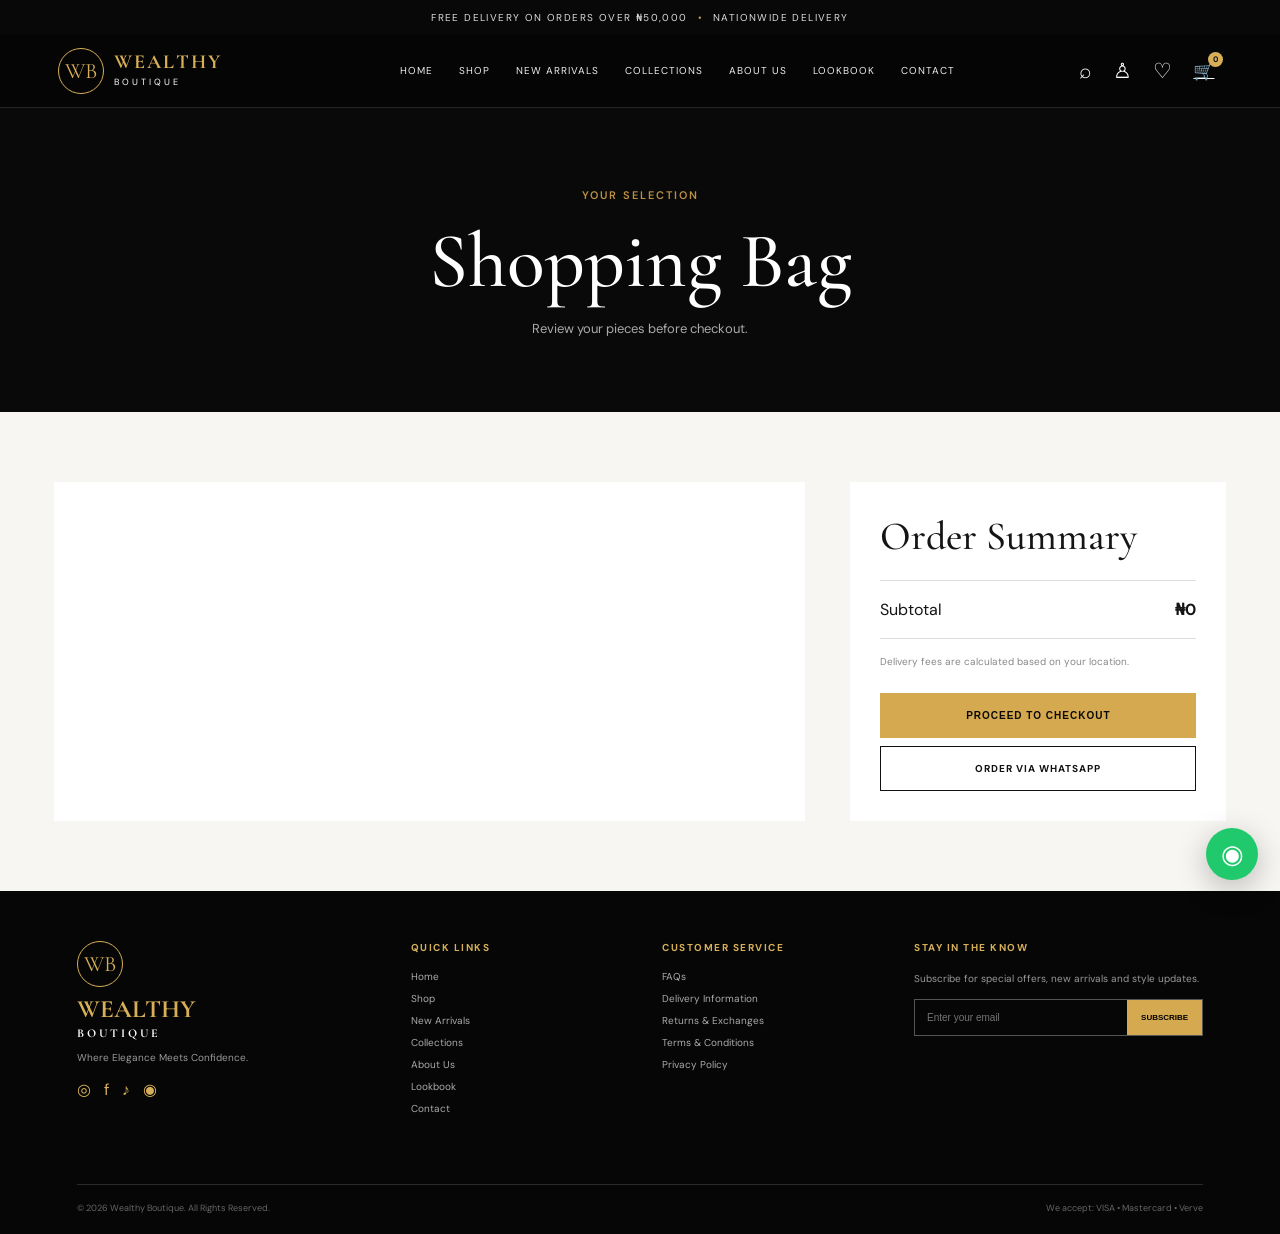
<file: cart.html>
<!DOCTYPE html>
<html lang="en"><head><meta charset="UTF-8"><meta name="viewport" content="width=device-width,initial-scale=1.0">
<meta name="description" content="Shopping Bag — Wealthy Boutique."><title>Shopping Bag | Wealthy Boutique</title>
<link rel="preconnect" href="https://fonts.googleapis.com"><link rel="preconnect" href="https://fonts.gstatic.com" crossorigin>
<link href="https://fonts.googleapis.com/css2?family=Cormorant+Garamond:wght@400;500;600;700&family=DM+Sans:wght@400;500;600;700&display=swap" rel="stylesheet">
<link rel="stylesheet" href="styles.css"></head><body><div class="announcement">FREE DELIVERY ON ORDERS OVER ₦50,000 <span>•</span> NATIONWIDE DELIVERY</div>
<header class="header" id="header">
  <a class="brand" href="index.html" aria-label="Wealthy Boutique home">
    <span class="monogram">WB</span><span><strong>WEALTHY</strong><small>BOUTIQUE</small></span>
  </a>
  <button class="menu-toggle" aria-label="Open menu" id="menuToggle">☰</button>
  <nav class="nav" id="nav">
    <a href="index.html">Home</a><a href="shop.html">Shop</a><a href="shop.html#new">New Arrivals</a>
    <a href="shop.html#collections">Collections</a><a href="about.html">About Us</a>
    <a href="about.html#lookbook">Lookbook</a><a href="contact.html">Contact</a>
  </nav>
  <div class="header-actions">
    <button class="icon-btn" id="searchBtn" aria-label="Search">⌕</button>
    <button class="icon-btn" id="accountBtn" aria-label="Account">♙</button>
    <button class="icon-btn" id="wishlistBtn" aria-label="Wishlist">♡</button>
    <a class="cart-btn" href="cart.html" aria-label="Shopping cart">🛒 <b id="cartCount">0</b></a>
  </div>
</header><main>
<section class="page-hero"><p class="eyebrow">YOUR SELECTION</p><h1>Shopping Bag</h1><p>Review your pieces before checkout.</p></section>
<section class="cart-page section"><div class="cart-page-items" id="cartPageItems"></div>
<div class="cart-summary"><h2>Order Summary</h2><div><span>Subtotal</span><strong id="cartPageTotal">₦0</strong></div><p>Delivery fees are calculated based on your location.</p>
<button class="btn btn-gold full" id="checkoutBtn">Proceed to Checkout</button>
<a class="btn btn-outline dark-outline full" target="_blank" href="https://wa.me/2348039090007?text=Hello%20Wealthy%20Boutique%2C%20I%27d%20like%20to%20place%20an%20order.">Order via WhatsApp</a>
</div></section>
</main><footer class="footer">
  <div class="footer-brand"><div class="footer-logo">WB</div><h3>WEALTHY<br><span>BOUTIQUE</span></h3>
    <p>Where Elegance Meets Confidence.</p><div class="socials"><span>◎</span><span>f</span><span>♪</span><span>◉</span></div>
  </div>
  <div><h4>Quick Links</h4><a href="index.html">Home</a><a href="shop.html">Shop</a><a href="shop.html#new">New Arrivals</a>
    <a href="shop.html#collections">Collections</a><a href="about.html">About Us</a><a href="about.html#lookbook">Lookbook</a><a href="contact.html">Contact</a>
  </div>
  <div><h4>Customer Service</h4><a href="contact.html">FAQs</a><a href="contact.html">Delivery Information</a>
    <a href="contact.html">Returns & Exchanges</a><a href="#">Terms & Conditions</a><a href="#">Privacy Policy</a>
  </div>
  <div class="newsletter"><h4>Stay in the Know</h4><p>Subscribe for special offers, new arrivals and style updates.</p>
    <form id="newsletterForm"><input type="email" placeholder="Enter your email" required><button>Subscribe</button></form><small id="newsletterMsg"></small>
  </div>
  <div class="copyright">© 2026 Wealthy Boutique. All Rights Reserved. <span>We accept: VISA • Mastercard • Verve</span></div>
</footer>
<a class="whatsapp-float" target="_blank" rel="noopener" href="https://wa.me/2348039090007?text=Hello%20Wealthy%20Boutique%2C%20I%27d%20like%20to%20make%20an%20inquiry." aria-label="Chat on WhatsApp">◉</a>
<script src="script.js"></script></body></html>
</file>
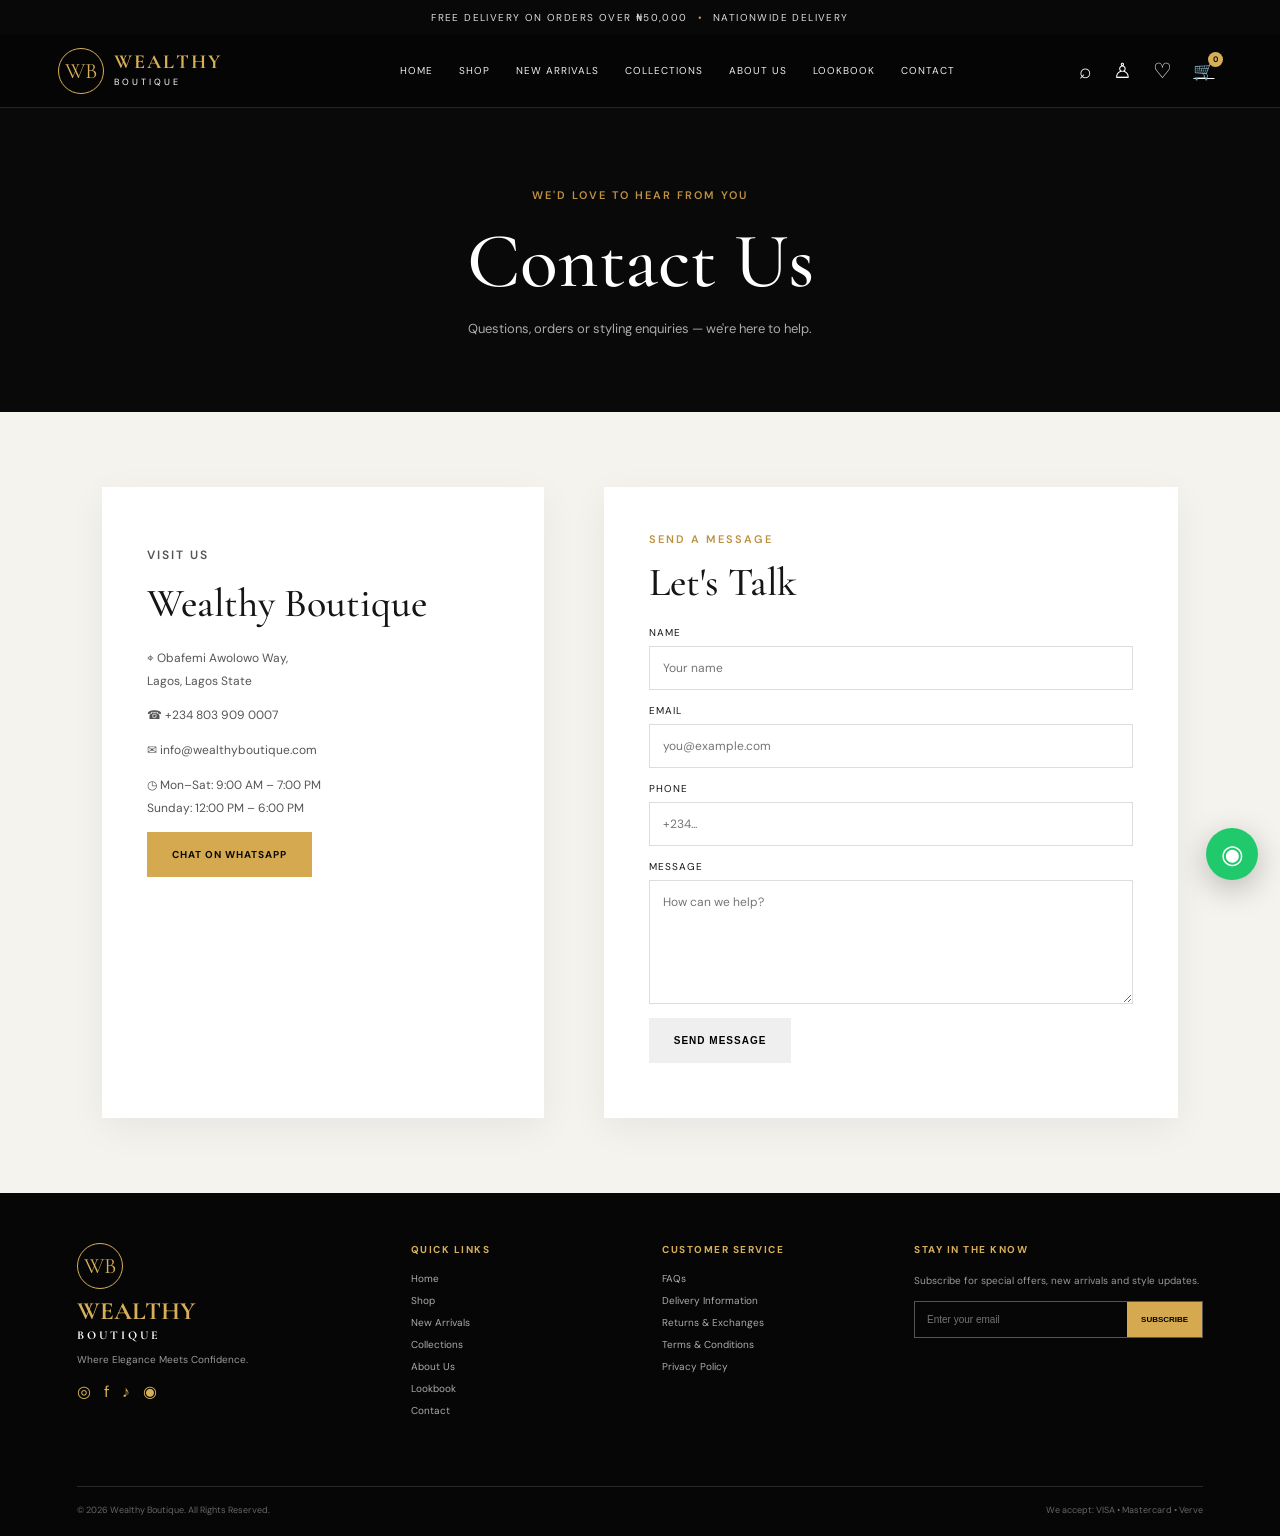
<file: contact.html>
<!DOCTYPE html>
<html lang="en"><head><meta charset="UTF-8"><meta name="viewport" content="width=device-width,initial-scale=1.0">
<meta name="description" content="Contact — Wealthy Boutique."><title>Contact | Wealthy Boutique</title>
<link rel="preconnect" href="https://fonts.googleapis.com"><link rel="preconnect" href="https://fonts.gstatic.com" crossorigin>
<link href="https://fonts.googleapis.com/css2?family=Cormorant+Garamond:wght@400;500;600;700&family=DM+Sans:wght@400;500;600;700&display=swap" rel="stylesheet">
<link rel="stylesheet" href="styles.css"></head><body><div class="announcement">FREE DELIVERY ON ORDERS OVER ₦50,000 <span>•</span> NATIONWIDE DELIVERY</div>
<header class="header" id="header">
  <a class="brand" href="index.html" aria-label="Wealthy Boutique home">
    <span class="monogram">WB</span><span><strong>WEALTHY</strong><small>BOUTIQUE</small></span>
  </a>
  <button class="menu-toggle" aria-label="Open menu" id="menuToggle">☰</button>
  <nav class="nav" id="nav">
    <a href="index.html">Home</a><a href="shop.html">Shop</a><a href="shop.html#new">New Arrivals</a>
    <a href="shop.html#collections">Collections</a><a href="about.html">About Us</a>
    <a href="about.html#lookbook">Lookbook</a><a href="contact.html">Contact</a>
  </nav>
  <div class="header-actions">
    <button class="icon-btn" id="searchBtn" aria-label="Search">⌕</button>
    <button class="icon-btn" id="accountBtn" aria-label="Account">♙</button>
    <button class="icon-btn" id="wishlistBtn" aria-label="Wishlist">♡</button>
    <a class="cart-btn" href="cart.html" aria-label="Shopping cart">🛒 <b id="cartCount">0</b></a>
  </div>
</header><main>
<section class="page-hero"><p class="eyebrow">WE'D LOVE TO HEAR FROM YOU</p><h1>Contact Us</h1><p>Questions, orders or styling enquiries — we're here to help.</p></section>
<section class="contact-page">
  <div class="contact-card"><p class="eyebrow">VISIT US</p><h2>Wealthy Boutique</h2><p>⌖ Obafemi Awolowo Way,<br>Lagos, Lagos State</p><p>☎ +234 803 909 0007</p><p>✉ info@wealthyboutique.com</p><p>◷ Mon–Sat: 9:00 AM – 7:00 PM<br>Sunday: 12:00 PM – 6:00 PM</p>
  <a class="btn btn-gold" target="_blank" href="https://wa.me/2348039090007?text=Hello%20Wealthy%20Boutique">Chat on WhatsApp</a></div>
  <form class="contact-form" id="contactForm"><p class="eyebrow">SEND A MESSAGE</p><h2>Let's Talk</h2>
    <label>Name<input required name="name" placeholder="Your name"></label><label>Email<input required type="email" name="email" placeholder="you@example.com"></label>
    <label>Phone<input name="phone" placeholder="+234..."></label><label>Message<textarea required name="message" rows="6" placeholder="How can we help?"></textarea></label>
    <button class="btn btn-dark" type="submit">Send Message</button><small id="contactMsg"></small>
  </form>
</section>
</main><footer class="footer">
  <div class="footer-brand"><div class="footer-logo">WB</div><h3>WEALTHY<br><span>BOUTIQUE</span></h3>
    <p>Where Elegance Meets Confidence.</p><div class="socials"><span>◎</span><span>f</span><span>♪</span><span>◉</span></div>
  </div>
  <div><h4>Quick Links</h4><a href="index.html">Home</a><a href="shop.html">Shop</a><a href="shop.html#new">New Arrivals</a>
    <a href="shop.html#collections">Collections</a><a href="about.html">About Us</a><a href="about.html#lookbook">Lookbook</a><a href="contact.html">Contact</a>
  </div>
  <div><h4>Customer Service</h4><a href="contact.html">FAQs</a><a href="contact.html">Delivery Information</a>
    <a href="contact.html">Returns & Exchanges</a><a href="#">Terms & Conditions</a><a href="#">Privacy Policy</a>
  </div>
  <div class="newsletter"><h4>Stay in the Know</h4><p>Subscribe for special offers, new arrivals and style updates.</p>
    <form id="newsletterForm"><input type="email" placeholder="Enter your email" required><button>Subscribe</button></form><small id="newsletterMsg"></small>
  </div>
  <div class="copyright">© 2026 Wealthy Boutique. All Rights Reserved. <span>We accept: VISA • Mastercard • Verve</span></div>
</footer>
<a class="whatsapp-float" target="_blank" rel="noopener" href="https://wa.me/2348039090007?text=Hello%20Wealthy%20Boutique%2C%20I%27d%20like%20to%20make%20an%20inquiry." aria-label="Chat on WhatsApp">◉</a>
<script src="script.js"></script></body></html>
</file>
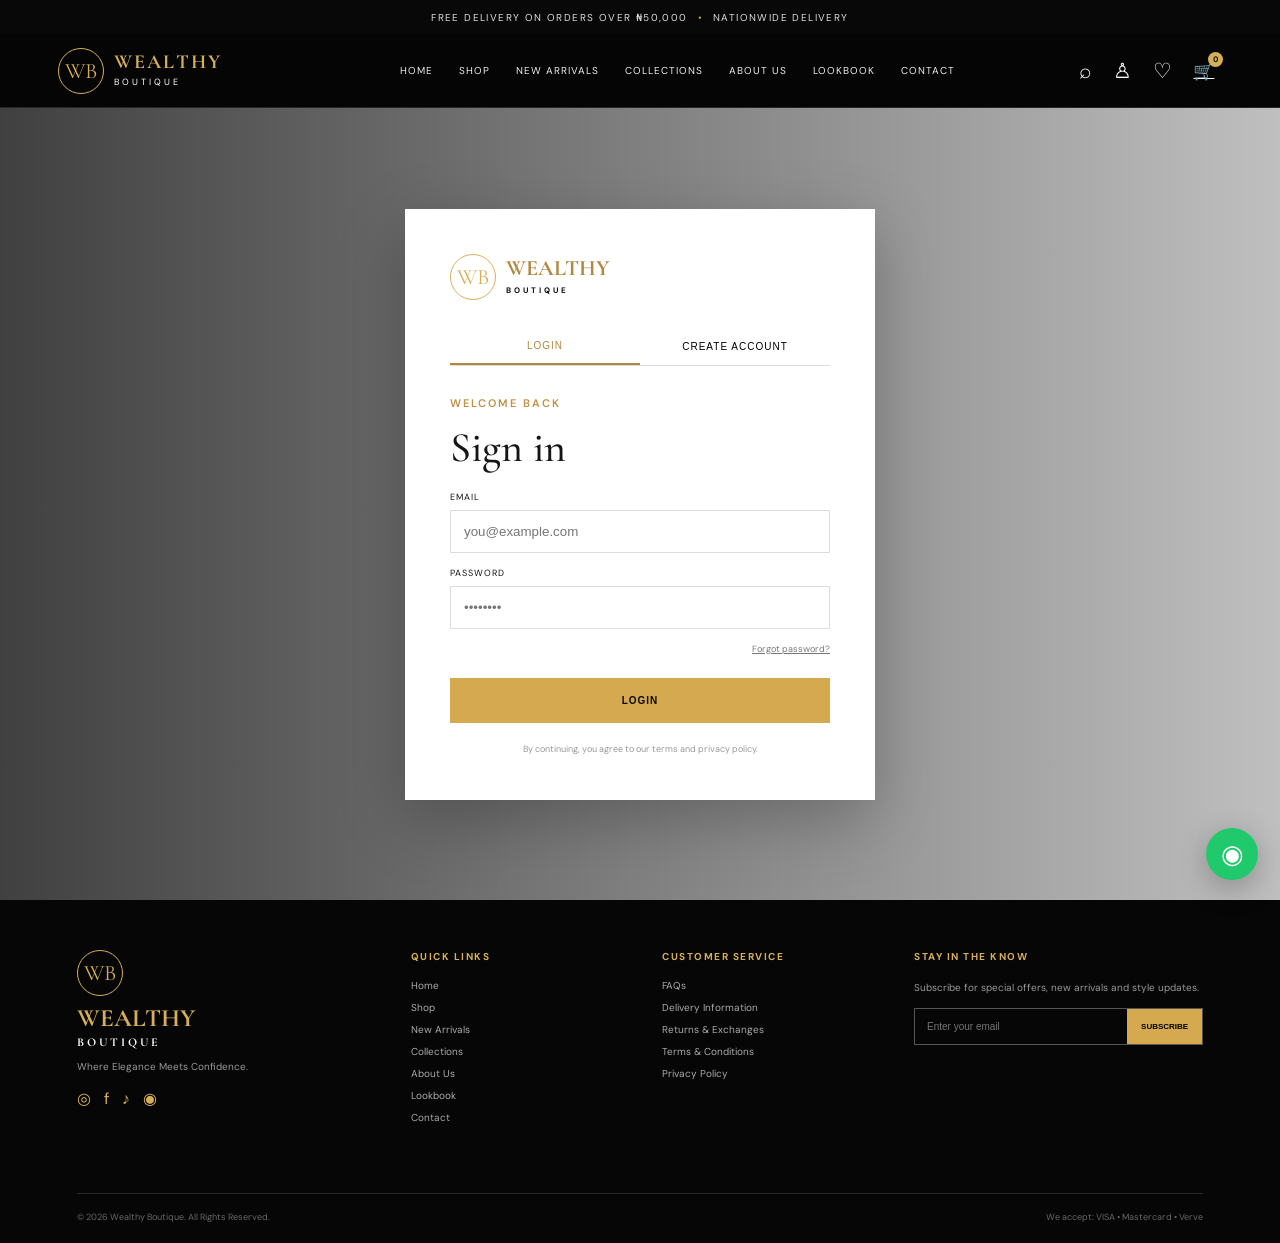
<file: login.html>
<!DOCTYPE html>
<html lang="en"><head><meta charset="UTF-8"><meta name="viewport" content="width=device-width,initial-scale=1.0">
<meta name="description" content="Login — Wealthy Boutique."><title>Login | Wealthy Boutique</title>
<link rel="preconnect" href="https://fonts.googleapis.com"><link rel="preconnect" href="https://fonts.gstatic.com" crossorigin>
<link href="https://fonts.googleapis.com/css2?family=Cormorant+Garamond:wght@400;500;600;700&family=DM+Sans:wght@400;500;600;700&display=swap" rel="stylesheet">
<link rel="stylesheet" href="styles.css"></head><body><div class="announcement">FREE DELIVERY ON ORDERS OVER ₦50,000 <span>•</span> NATIONWIDE DELIVERY</div>
<header class="header" id="header">
  <a class="brand" href="index.html" aria-label="Wealthy Boutique home">
    <span class="monogram">WB</span><span><strong>WEALTHY</strong><small>BOUTIQUE</small></span>
  </a>
  <button class="menu-toggle" aria-label="Open menu" id="menuToggle">☰</button>
  <nav class="nav" id="nav">
    <a href="index.html">Home</a><a href="shop.html">Shop</a><a href="shop.html#new">New Arrivals</a>
    <a href="shop.html#collections">Collections</a><a href="about.html">About Us</a>
    <a href="about.html#lookbook">Lookbook</a><a href="contact.html">Contact</a>
  </nav>
  <div class="header-actions">
    <button class="icon-btn" id="searchBtn" aria-label="Search">⌕</button>
    <button class="icon-btn" id="accountBtn" aria-label="Account">♙</button>
    <button class="icon-btn" id="wishlistBtn" aria-label="Wishlist">♡</button>
    <a class="cart-btn" href="cart.html" aria-label="Shopping cart">🛒 <b id="cartCount">0</b></a>
  </div>
</header><main>
<section class="auth-page"><div class="auth-card"><a class="auth-brand" href="index.html"><span class="monogram">WB</span><strong>WEALTHY<br><small>BOUTIQUE</small></strong></a>
<div class="auth-tabs"><button class="active" data-auth="login">Login</button><button data-auth="register">Create Account</button></div>
<form id="loginForm"><p class="eyebrow">WELCOME BACK</p><h1>Sign in</h1><label>Email<input type="email" required placeholder="you@example.com"></label><label>Password<input type="password" required placeholder="••••••••"></label><a href="#" class="forgot">Forgot password?</a><button class="btn btn-gold full">Login</button><small id="loginMsg"></small></form>
<form id="registerForm" class="hidden"><p class="eyebrow">JOIN THE WEALTHY CLUB</p><h1>Create Account</h1><label>Full name<input required placeholder="Your name"></label><label>Email<input type="email" required placeholder="you@example.com"></label><label>Password<input type="password" required placeholder="Create a password"></label><button class="btn btn-gold full">Create Account</button><small id="registerMsg"></small></form>
<p class="auth-note">By continuing, you agree to our terms and privacy policy.</p></div></section>
</main><footer class="footer">
  <div class="footer-brand"><div class="footer-logo">WB</div><h3>WEALTHY<br><span>BOUTIQUE</span></h3>
    <p>Where Elegance Meets Confidence.</p><div class="socials"><span>◎</span><span>f</span><span>♪</span><span>◉</span></div>
  </div>
  <div><h4>Quick Links</h4><a href="index.html">Home</a><a href="shop.html">Shop</a><a href="shop.html#new">New Arrivals</a>
    <a href="shop.html#collections">Collections</a><a href="about.html">About Us</a><a href="about.html#lookbook">Lookbook</a><a href="contact.html">Contact</a>
  </div>
  <div><h4>Customer Service</h4><a href="contact.html">FAQs</a><a href="contact.html">Delivery Information</a>
    <a href="contact.html">Returns & Exchanges</a><a href="#">Terms & Conditions</a><a href="#">Privacy Policy</a>
  </div>
  <div class="newsletter"><h4>Stay in the Know</h4><p>Subscribe for special offers, new arrivals and style updates.</p>
    <form id="newsletterForm"><input type="email" placeholder="Enter your email" required><button>Subscribe</button></form><small id="newsletterMsg"></small>
  </div>
  <div class="copyright">© 2026 Wealthy Boutique. All Rights Reserved. <span>We accept: VISA • Mastercard • Verve</span></div>
</footer>
<a class="whatsapp-float" target="_blank" rel="noopener" href="https://wa.me/2348039090007?text=Hello%20Wealthy%20Boutique%2C%20I%27d%20like%20to%20make%20an%20inquiry." aria-label="Chat on WhatsApp">◉</a>
<script src="script.js"></script></body></html>
</file>
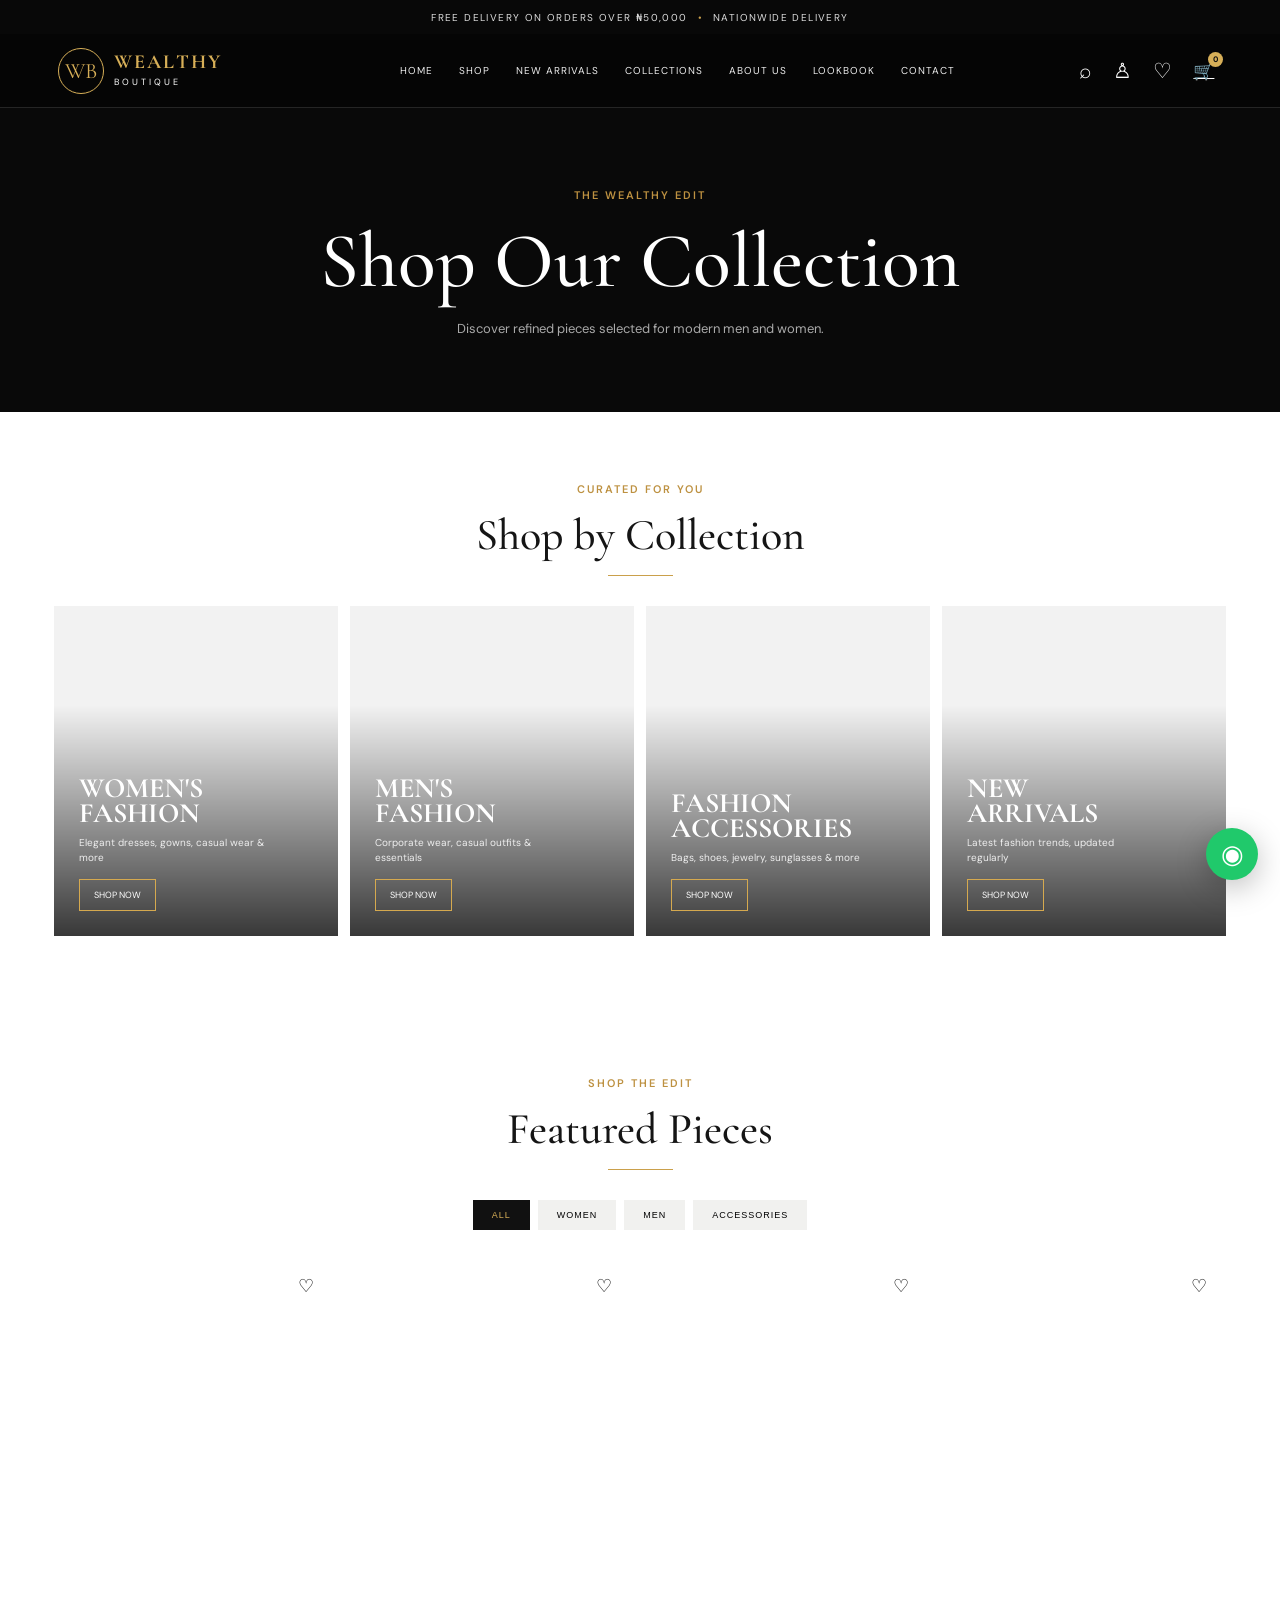
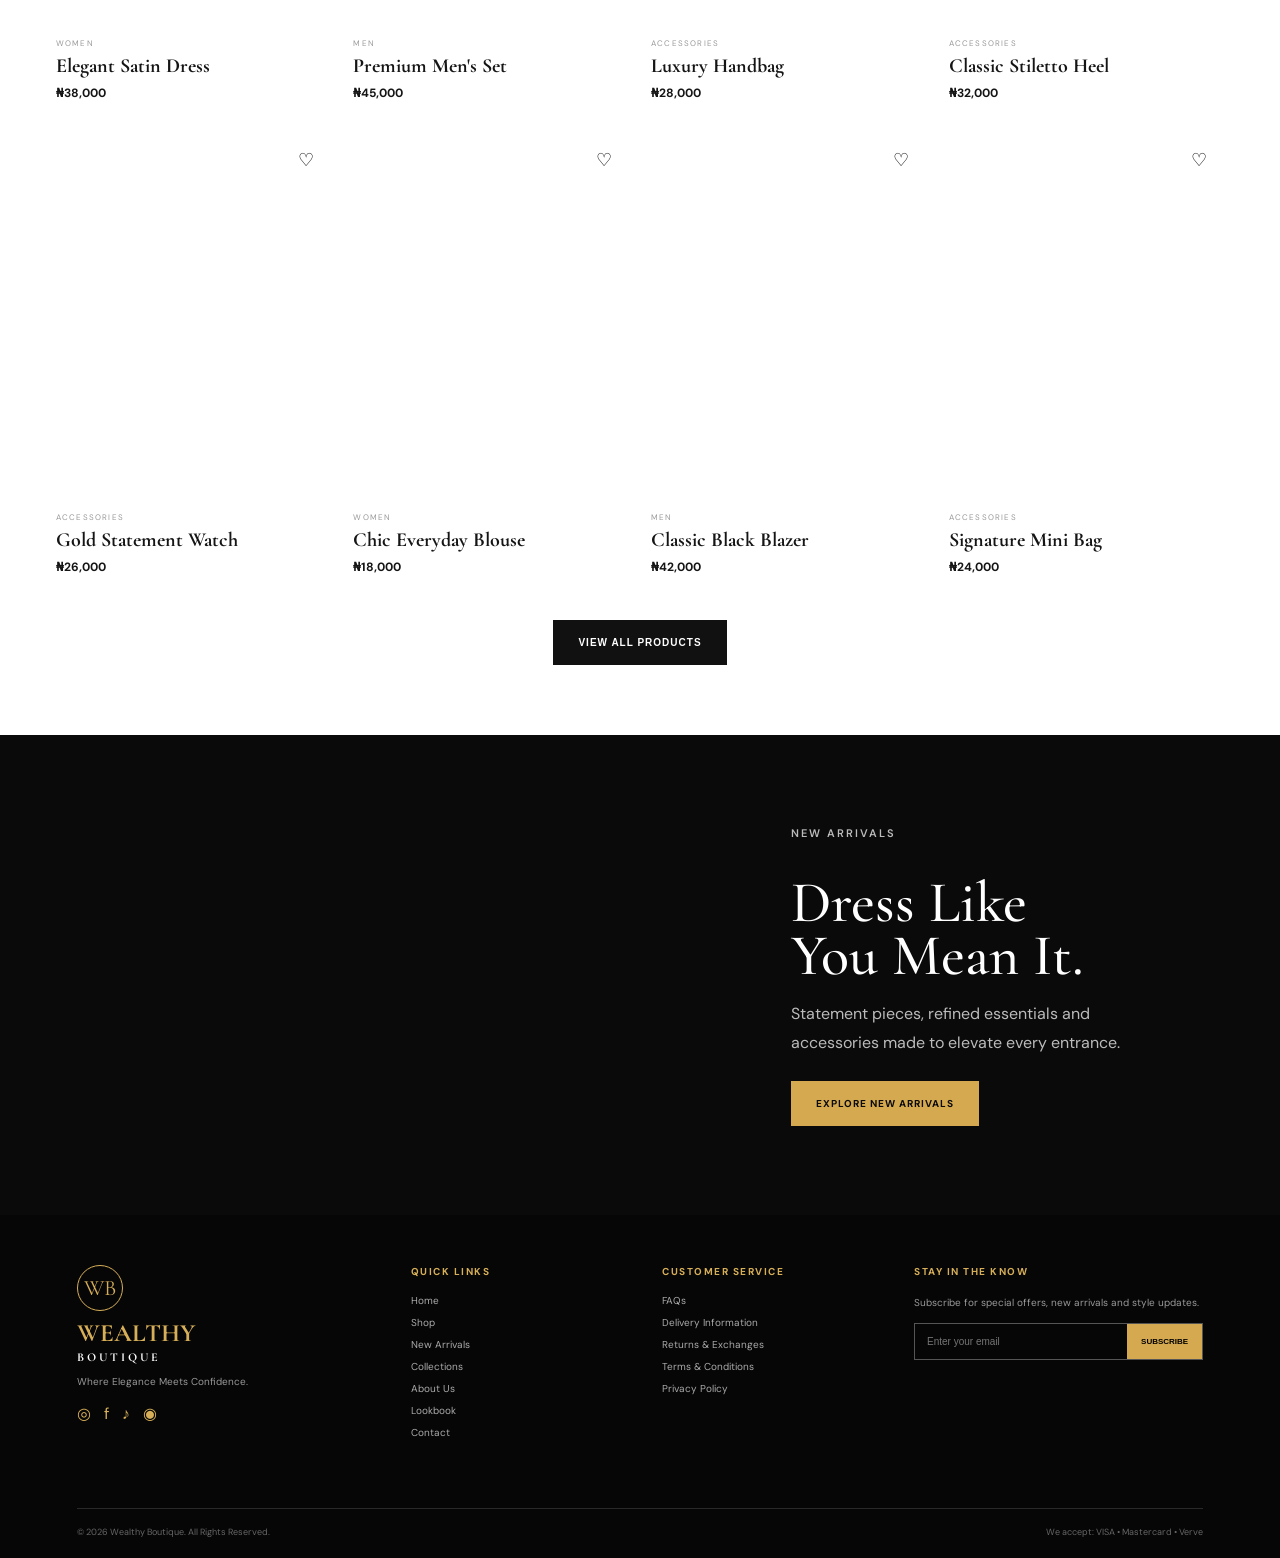
<file: shop.html>
<!DOCTYPE html>
<html lang="en"><head><meta charset="UTF-8"><meta name="viewport" content="width=device-width,initial-scale=1.0">
<meta name="description" content="Shop — Wealthy Boutique."><title>Shop | Wealthy Boutique</title>
<link rel="preconnect" href="https://fonts.googleapis.com"><link rel="preconnect" href="https://fonts.gstatic.com" crossorigin>
<link href="https://fonts.googleapis.com/css2?family=Cormorant+Garamond:wght@400;500;600;700&family=DM+Sans:wght@400;500;600;700&display=swap" rel="stylesheet">
<link rel="stylesheet" href="styles.css"></head><body><div class="announcement">FREE DELIVERY ON ORDERS OVER ₦50,000 <span>•</span> NATIONWIDE DELIVERY</div>
<header class="header" id="header">
  <a class="brand" href="index.html" aria-label="Wealthy Boutique home">
    <span class="monogram">WB</span><span><strong>WEALTHY</strong><small>BOUTIQUE</small></span>
  </a>
  <button class="menu-toggle" aria-label="Open menu" id="menuToggle">☰</button>
  <nav class="nav" id="nav">
    <a href="index.html">Home</a><a href="shop.html">Shop</a><a href="shop.html#new">New Arrivals</a>
    <a href="shop.html#collections">Collections</a><a href="about.html">About Us</a>
    <a href="about.html#lookbook">Lookbook</a><a href="contact.html">Contact</a>
  </nav>
  <div class="header-actions">
    <button class="icon-btn" id="searchBtn" aria-label="Search">⌕</button>
    <button class="icon-btn" id="accountBtn" aria-label="Account">♙</button>
    <button class="icon-btn" id="wishlistBtn" aria-label="Wishlist">♡</button>
    <a class="cart-btn" href="cart.html" aria-label="Shopping cart">🛒 <b id="cartCount">0</b></a>
  </div>
</header><main>
<section class="page-hero"><p class="eyebrow">THE WEALTHY EDIT</p><h1>Shop Our Collection</h1>
<p>Discover refined pieces selected for modern men and women.</p></section>
<section class="section" id="collections">
  <div class="section-heading"><p class="eyebrow">CURATED FOR YOU</p><h2>Shop by Collection</h2><span></span></div>
  <div class="collection-grid">
    <a class="collection-card" href="#shop" style="--bg:url('https://images.unsplash.com/photo-1539109136881-3be0616acf4b?auto=format&fit=crop&w=1000&q=85')"><div><h3>Women's<br>Fashion</h3><p>Elegant dresses, gowns, casual wear & more</p><span>Shop Now</span></div></a>
    <a class="collection-card" href="#shop" style="--bg:url('https://images.unsplash.com/photo-1617127365659-c47fa864d8bc?auto=format&fit=crop&w=1000&q=85')"><div><h3>Men's<br>Fashion</h3><p>Corporate wear, casual outfits & essentials</p><span>Shop Now</span></div></a>
    <a class="collection-card" href="#shop" style="--bg:url('https://images.unsplash.com/photo-1584917865442-de89df76afd3?auto=format&fit=crop&w=1000&q=85')"><div><h3>Fashion<br>Accessories</h3><p>Bags, shoes, jewelry, sunglasses & more</p><span>Shop Now</span></div></a>
    <a class="collection-card" href="#new" style="--bg:url('https://images.unsplash.com/photo-1490481651871-ab68de25d43d?auto=format&fit=crop&w=1000&q=85')"><div><h3>New<br>Arrivals</h3><p>Latest fashion trends, updated regularly</p><span>Shop Now</span></div></a>
  </div>
</section>
<section class="section shop-section" id="shop">
  <div class="section-heading"><p class="eyebrow">SHOP THE EDIT</p><h2>Featured Pieces</h2><span></span></div>
  <div class="filters"><button class="filter active" data-filter="all">All</button><button class="filter" data-filter="women">Women</button><button class="filter" data-filter="men">Men</button><button class="filter" data-filter="accessories">Accessories</button></div>
  <div class="products" id="productGrid"></div>
  <button class="btn btn-dark load-more" id="loadMore">View All Products</button>
</section>
<section class="split-banner" id="new"><div class="split-image"></div><div class="split-copy"><p class="eyebrow">NEW ARRIVALS</p><h2>Dress Like<br>You Mean It.</h2><p>Statement pieces, refined essentials and accessories made to elevate every entrance.</p><a href="#shop" class="btn btn-gold">Explore New Arrivals</a></div></section>
</main><footer class="footer">
  <div class="footer-brand"><div class="footer-logo">WB</div><h3>WEALTHY<br><span>BOUTIQUE</span></h3>
    <p>Where Elegance Meets Confidence.</p><div class="socials"><span>◎</span><span>f</span><span>♪</span><span>◉</span></div>
  </div>
  <div><h4>Quick Links</h4><a href="index.html">Home</a><a href="shop.html">Shop</a><a href="shop.html#new">New Arrivals</a>
    <a href="shop.html#collections">Collections</a><a href="about.html">About Us</a><a href="about.html#lookbook">Lookbook</a><a href="contact.html">Contact</a>
  </div>
  <div><h4>Customer Service</h4><a href="contact.html">FAQs</a><a href="contact.html">Delivery Information</a>
    <a href="contact.html">Returns & Exchanges</a><a href="#">Terms & Conditions</a><a href="#">Privacy Policy</a>
  </div>
  <div class="newsletter"><h4>Stay in the Know</h4><p>Subscribe for special offers, new arrivals and style updates.</p>
    <form id="newsletterForm"><input type="email" placeholder="Enter your email" required><button>Subscribe</button></form><small id="newsletterMsg"></small>
  </div>
  <div class="copyright">© 2026 Wealthy Boutique. All Rights Reserved. <span>We accept: VISA • Mastercard • Verve</span></div>
</footer>
<a class="whatsapp-float" target="_blank" rel="noopener" href="https://wa.me/2348039090007?text=Hello%20Wealthy%20Boutique%2C%20I%27d%20like%20to%20make%20an%20inquiry." aria-label="Chat on WhatsApp">◉</a>
<script src="script.js"></script></body></html>
</file>
<file: styles.css>
*{box-sizing:border-box;margin:0;padding:0}html{scroll-behavior:smooth}body{font-family:"DM Sans",sans-serif;color:#151515;background:#fff}.announcement{height:34px;background:#080808;color:#ddd;display:flex;align-items:center;justify-content:center;font-size:10px;letter-spacing:1.4px}.announcement span{color:#caa04b;margin:0 10px}.header{height:74px;background:#050505;color:#fff;display:flex;align-items:center;padding:0 4.5%;gap:28px;position:sticky;top:0;z-index:50;border-bottom:1px solid #252525}.brand{display:flex;align-items:center;gap:10px;color:#fff;text-decoration:none;min-width:225px}.brand strong{display:block;font-family:"Cormorant Garamond",serif;color:#d7af58;font-size:20px;letter-spacing:2px;line-height:.9}.brand small{display:block;font-size:9px;letter-spacing:3px;color:#fff;margin-top:5px}.monogram,.footer-logo{width:46px;height:46px;border:1px solid #d7af58;border-radius:50%;display:grid;place-items:center;font-family:"Cormorant Garamond",serif;color:#d7af58;font-size:22px}.nav{display:flex;align-items:center;justify-content:center;gap:26px;flex:1}.nav a{color:#eee;text-decoration:none;text-transform:uppercase;font-size:10px;letter-spacing:1px;transition:.2s}.nav a:hover{color:#d7af58}.header-actions{display:flex;gap:5px;align-items:center}.icon-btn,.cart-btn,.menu-toggle{background:none;border:0;color:#fff;cursor:pointer;font-size:21px;padding:8px}.cart-btn{font-size:17px;position:relative}.cart-btn b{position:absolute;right:-1px;top:0;background:#d7af58;color:#111;border-radius:20px;font-size:8px;min-width:15px;height:15px;display:grid;place-items:center}.menu-toggle{display:none}.hero{min-height:540px;background:#070707;color:#fff;display:grid;grid-template-columns:48% 52%;overflow:hidden;position:relative}.hero-copy{padding:82px 5vw 65px 8vw;position:relative;z-index:2;background:linear-gradient(90deg,#060606 0%,#080808 78%,transparent 100%)}.eyebrow{color:#bd9141;font-size:11px;letter-spacing:2px;font-weight:600;margin-bottom:12px}.hero h1{font-family:"Cormorant Garamond",serif;font-size:clamp(60px,7vw,105px);line-height:.75;letter-spacing:-2px;margin:15px 0}.hero h1 span{color:#d7af58}.script{font-family:"Cormorant Garamond",serif;font-style:italic;font-size:28px;margin:25px 0 15px}.hero-text{max-width:460px;line-height:1.8;color:#ddd;font-size:14px}.hero-buttons{display:flex;gap:12px;margin-top:27px}.btn{display:inline-flex;align-items:center;justify-content:center;min-height:45px;padding:0 24px;border:1px solid transparent;text-decoration:none;text-transform:uppercase;letter-spacing:1px;font-size:10px;font-weight:700;cursor:pointer;transition:.25s}.btn-gold{background:#d5a94f;color:#0a0a0a}.btn-gold:hover{background:#f0c96e;transform:translateY(-2px)}.btn-outline{border-color:#d5a94f;color:#fff;background:transparent}.btn-outline:hover{background:#d5a94f;color:#111}.hero-visual{position:relative;min-height:540px;background:linear-gradient(90deg,#090909 0%,transparent 25%),url("https://images.unsplash.com/photo-1617127365659-c47fa864d8bc?auto=format&fit=crop&w=1500&q=90") center/cover}.model-one,.model-two{position:absolute;inset:0}.model-two{background:linear-gradient(90deg,rgba(0,0,0,.45),transparent 40%,rgba(0,0,0,.15))}.hero-dots{display:flex;gap:8px;margin-top:30px}.hero-dots span{width:8px;height:8px;border-radius:50%;background:#aaa}.hero-dots .active{background:#d5a94f}.benefits{background:#050505;color:#fff;display:grid;grid-template-columns:repeat(6,1fr);padding:17px 4%;border-top:1px solid #2c2c2c;border-bottom:1px solid #2c2c2c}.benefits div{padding:6px 18px;text-align:center;border-right:1px solid #333}.benefits div:last-child{border:0}.benefits i{display:block;color:#d5a94f;font-style:normal;font-size:25px;margin-bottom:5px}.benefits b{display:block;font-size:9px;text-transform:uppercase;letter-spacing:.7px}.benefits small{display:block;color:#aaa;font-size:8px;margin-top:4px}.section{padding:70px 4.2%}.section-heading{text-align:center;margin-bottom:30px}.section-heading h2{font-family:"Cormorant Garamond",serif;font-size:44px;font-weight:500}.section-heading span{display:block;width:65px;height:1px;background:#caa04b;margin:13px auto}.collection-grid{display:grid;grid-template-columns:repeat(4,1fr);gap:12px}.collection-card{min-height:330px;background-image:linear-gradient(0deg,rgba(0,0,0,.78),rgba(0,0,0,.05) 70%),var(--bg);background-size:cover;background-position:center;display:flex;align-items:flex-end;color:#fff;text-decoration:none;padding:25px;transition:.35s}.collection-card:hover{transform:translateY(-5px)}.collection-card h3{font-family:"Cormorant Garamond",serif;text-transform:uppercase;font-size:28px;line-height:.9;margin-bottom:9px}.collection-card p{font-size:10px;line-height:1.5;max-width:190px;color:#eee}.collection-card span{display:inline-block;border:1px solid #d5a94f;color:#fff;padding:9px 14px;font-size:9px;text-transform:uppercase;margin-top:14px}.filters{display:flex;justify-content:center;gap:8px;margin-bottom:28px}.filter{border:0;background:#f1f1ef;padding:10px 19px;text-transform:uppercase;font-size:9px;letter-spacing:1px;cursor:pointer}.filter.active,.filter:hover{background:#111;color:#d7af58}.products{display:grid;grid-template-columns:repeat(4,1fr);gap:18px}.product{position:relative}.product-img{height:360px;background-size:cover;background-position:center;position:relative;cursor:pointer;overflow:hidden}.product-img:after{content:"Quick View";position:absolute;left:15px;right:15px;bottom:-45px;background:#fff;color:#111;text-align:center;padding:12px;font-size:9px;text-transform:uppercase;letter-spacing:1px;transition:.25s}.product:hover .product-img:after{bottom:15px}.heart{position:absolute;right:12px;top:12px;background:#fff;border:0;border-radius:50%;width:31px;height:31px;font-size:18px;cursor:pointer;z-index:2}.product-info{padding:12px 2px}.product-info small{font-size:8px;text-transform:uppercase;letter-spacing:1.2px;color:#999}.product-info h3{font-family:"Cormorant Garamond",serif;font-size:20px;margin:3px 0}.product-info strong{font-size:12px}.load-more{display:flex;margin:32px auto 0;background:#111;color:#fff}.split-banner{display:grid;grid-template-columns:58% 42%;min-height:480px;background:#0a0a0a;color:#fff}.split-image{background:url("https://images.unsplash.com/photo-1496747611176-843222e1e57c?auto=format&fit=crop&w=1300&q=90") center/cover}.split-copy{padding:80px 9%;display:flex;flex-direction:column;align-items:flex-start;justify-content:center}.split-copy h2,.about-strip h2{font-family:"Cormorant Garamond",serif;font-size:58px;line-height:.9;font-weight:500;margin:10px 0 18px}.split-copy p{color:#bbb;line-height:1.8;max-width:390px;margin-bottom:24px}.about-strip{display:grid;grid-template-columns:1.3fr 1fr 1fr;gap:55px;padding:75px 8%;background:#f5f3ee}.about-strip h2 em{color:#b2873e}.about-strip>div>p:not(.eyebrow),.about-strip .checks p,.about-strip #contact p{font-size:12px;line-height:1.8;color:#555}.checks h3,#contact h3{font-family:"Cormorant Garamond",serif;font-size:27px;margin-bottom:16px}.checks p{padding:5px 0}.about-strip #contact p{margin:10px 0}.text-link{display:inline-block;color:#111;font-size:10px;text-transform:uppercase;letter-spacing:1px;font-weight:700;margin-top:20px}.dark-outline{color:#111;border-color:#111;margin-top:15px}.lookbook{display:grid;grid-template-columns:repeat(7,1fr);gap:7px}.lookbook img{width:100%;height:205px;object-fit:cover;display:block;transition:.25s}.lookbook img:hover{transform:scale(1.02)}.instagram{text-align:center;font-size:10px;letter-spacing:2px;margin-top:23px;color:#777}.instagram b{color:#111}.footer{background:#060606;color:#fff;padding:50px 6% 20px;display:grid;grid-template-columns:1.4fr 1fr 1fr 1.4fr;gap:45px;position:relative}.footer-brand h3{font-family:"Cormorant Garamond",serif;color:#d7af58;font-size:25px;line-height:.8;margin:12px 0}.footer-brand h3 span{color:#fff;font-size:12px;letter-spacing:3px}.footer-brand p{font-size:10px;color:#999;margin:10px 0 15px}.socials{display:flex;gap:13px;color:#d7af58}.footer h4{font-size:10px;text-transform:uppercase;letter-spacing:1.5px;color:#d7af58;margin-bottom:16px}.footer a{display:block;color:#aaa;text-decoration:none;font-size:10px;margin:9px 0}.newsletter p{font-size:10px;color:#999;line-height:1.7;margin-bottom:12px}.newsletter form{display:flex;border:1px solid #555}.newsletter input{min-width:0;flex:1;background:transparent;border:0;padding:12px;color:#fff;outline:0;font-size:10px}.newsletter button{background:#d5a94f;border:0;padding:0 14px;text-transform:uppercase;font-size:8px;font-weight:700}.newsletter small{color:#d5a94f;display:block;margin-top:8px}.copyright{grid-column:1/-1;border-top:1px solid #292929;padding-top:17px;margin-top:15px;color:#666;font-size:9px;display:flex;justify-content:space-between}.whatsapp-float{position:fixed;right:22px;bottom:20px;width:52px;height:52px;background:#20c96b;color:#fff;border-radius:50%;display:grid;place-items:center;text-decoration:none;font-size:26px;z-index:45;box-shadow:0 8px 30px rgba(0,0,0,.25)}.overlay{position:fixed;inset:0;background:rgba(0,0,0,.55);z-index:60;opacity:0;pointer-events:none;transition:.25s}.overlay.show{opacity:1;pointer-events:auto}.drawer{position:fixed;right:-440px;top:0;bottom:0;width:min(420px,100%);background:#fff;z-index:70;padding:25px;display:flex;flex-direction:column;transition:.3s}.drawer.open{right:0}.drawer-head{display:flex;justify-content:space-between;align-items:center;border-bottom:1px solid #ddd;padding-bottom:15px}.drawer-head h3{font-family:"Cormorant Garamond",serif;font-size:30px}.drawer-head button,.modal-close{background:none;border:0;font-size:30px;cursor:pointer}.cart-items{flex:1;overflow:auto;padding:15px 0}.empty{text-align:center;color:#888;margin-top:50px;font-size:12px}.cart-row{display:grid;grid-template-columns:65px 1fr auto;gap:10px;align-items:center;border-bottom:1px solid #eee;padding:12px 0}.cart-row img{width:65px;height:80px;object-fit:cover}.cart-row h4{font-family:"Cormorant Garamond",serif;font-size:18px}.cart-row small{color:#888}.remove{border:0;background:none;color:#999;cursor:pointer}.cart-footer>div{display:flex;justify-content:space-between;padding:15px 0;border-top:1px solid #ddd}.full{width:100%;margin-top:8px}.modal{position:fixed;inset:0;background:rgba(0,0,0,.65);z-index:80;display:none;place-items:center;padding:20px}.modal.open{display:grid}.modal-card{width:min(850px,100%);background:#fff;display:grid;grid-template-columns:1fr 1fr;position:relative}.modal-image{min-height:500px;background-size:cover;background-position:center}.modal-info{padding:55px 45px;display:flex;flex-direction:column;justify-content:center}.modal-info h2{font-family:"Cormorant Garamond",serif;font-size:42px;margin:4px 0}.modal-info>strong{font-size:18px}.modal-info>p:not(.eyebrow){font-size:12px;color:#666;line-height:1.8;margin:18px 0}.modal-close{position:absolute;right:12px;top:8px;z-index:2}.menu-toggle{font-size:24px}@media(max-width:1050px){.nav{gap:15px}.brand{min-width:190px}.benefits{grid-template-columns:repeat(3,1fr);gap:10px}.benefits div:nth-child(3){border:0}.collection-grid{grid-template-columns:repeat(2,1fr)}.products{grid-template-columns:repeat(3,1fr)}.lookbook{grid-template-columns:repeat(4,1fr)}.lookbook img{height:190px}.about-strip{grid-template-columns:1fr 1fr}.about-strip>div:first-child{grid-column:1/-1}}@media(max-width:780px){.announcement{font-size:8px}.header{height:65px;padding:0 18px}.brand{min-width:0;flex:1}.brand strong{font-size:17px}.brand small{font-size:7px}.monogram{width:39px;height:39px;font-size:19px}.menu-toggle{display:block;order:2}.nav{position:absolute;top:65px;left:0;right:0;background:#070707;display:none;flex-direction:column;align-items:flex-start;padding:20px 25px;border-top:1px solid #222}.nav.open{display:flex}.header-actions{order:3}.header-actions .icon-btn:first-child,.header-actions .icon-btn:nth-child(2){display:none}.hero{grid-template-columns:1fr;min-height:670px}.hero-copy{padding:70px 28px 35px;background:linear-gradient(180deg,#050505 0%,rgba(5,5,5,.7) 60%,transparent)}.hero-visual{position:absolute;inset:0;opacity:.55;background-position:center}.hero h1{font-size:72px}.hero-text{font-size:12px}.benefits{grid-template-columns:repeat(2,1fr);padding:15px}.benefits div{border-right:1px solid #333!important;border-bottom:1px solid #333}.benefits div:nth-child(even){border-right:0!important}.section{padding:55px 18px}.section-heading h2{font-size:38px}.collection-grid{grid-template-columns:1fr 1fr;gap:8px}.collection-card{min-height:250px;padding:17px}.collection-card h3{font-size:23px}.products{grid-template-columns:repeat(2,1fr);gap:14px}.product-img{height:270px}.split-banner{grid-template-columns:1fr;min-height:600px}.split-image{min-height:300px}.split-copy{padding:50px 28px}.split-copy h2,.about-strip h2{font-size:48px}.about-strip{grid-template-columns:1fr;padding:55px 25px;gap:35px}.about-strip>div:first-child{grid-column:auto}.lookbook{grid-template-columns:repeat(3,1fr)}.lookbook img{height:150px}.footer{grid-template-columns:1fr 1fr;padding:45px 25px;gap:30px}.footer-brand{grid-column:1/-1}.newsletter{grid-column:1/-1}.copyright{display:block;line-height:1.8}.copyright span{display:block}.modal-card{grid-template-columns:1fr}.modal-image{min-height:300px}.modal-info{padding:30px}.modal-info h2{font-size:35px}}@media(max-width:450px){.header-actions{gap:0}.cart-btn{padding-right:0}.collection-grid{grid-template-columns:1fr}.collection-card{min-height:300px}.hero h1{font-size:60px}.script{font-size:23px}.hero-buttons{flex-direction:column}.hero-buttons .btn{width:100%}.products{gap:10px}.product-img{height:230px}.product-info h3{font-size:17px}.lookbook{grid-template-columns:repeat(2,1fr)}.lookbook img{height:180px}.footer{grid-template-columns:1fr}.footer-brand,.newsletter{grid-column:auto}}

.page-hero{background:#090909;color:#fff;text-align:center;padding:80px 20px 75px}.page-hero h1{font-family:"Cormorant Garamond",serif;font-size:clamp(48px,7vw,78px);font-weight:500;margin:5px 0 12px}.page-hero>p:last-child{color:#aaa;font-size:13px}.contact-page{padding:75px 8%;display:grid;grid-template-columns:1fr 1.3fr;gap:60px;background:#f5f3ee}.contact-card,.contact-form{background:#fff;padding:45px;box-shadow:0 10px 35px rgba(0,0,0,.06)}.contact-card h2,.contact-form h2,.cart-summary h2{font-family:"Cormorant Garamond",serif;font-size:40px;font-weight:500;margin-bottom:20px}.contact-card p{font-size:12px;line-height:1.9;color:#555;margin:12px 0}.contact-form label{display:block;font-size:10px;text-transform:uppercase;letter-spacing:1px;margin:14px 0}.contact-form input,.contact-form textarea{display:block;width:100%;border:1px solid #ddd;padding:13px;margin-top:7px;font:inherit;font-size:12px;outline:none}.contact-form input:focus,.contact-form textarea:focus{border-color:#caa04b}.contact-form small,.auth-card small{display:block;color:#b2873e;margin-top:10px}.cart-page{display:grid;grid-template-columns:1.6fr .8fr;gap:45px;background:#f7f6f2;min-height:450px}.cart-page-items{background:#fff;padding:25px}.cart-summary{background:#fff;padding:30px;height:max-content}.cart-summary>div{display:flex;justify-content:space-between;border-top:1px solid #ddd;border-bottom:1px solid #ddd;padding:18px 0}.cart-summary p{font-size:10px;color:#888;line-height:1.6;margin:15px 0}.cart-page-row{display:grid;grid-template-columns:100px 1fr auto;gap:18px;align-items:center;padding:15px 0;border-bottom:1px solid #eee}.cart-page-row img{width:100px;height:120px;object-fit:cover}.cart-page-row h3{font-family:"Cormorant Garamond",serif;font-size:24px}.cart-page-row small{color:#888}.cart-page-row button{border:0;background:none;color:#888;cursor:pointer}.auth-page{min-height:calc(100vh - 108px);background:linear-gradient(90deg,rgba(0,0,0,.75),rgba(0,0,0,.25)),url("https://images.unsplash.com/photo-1483985988355-763728e1935b?auto=format&fit=crop&w=1800&q=90") center/cover;display:grid;place-items:center;padding:45px 20px}.auth-card{width:min(470px,100%);background:#fff;padding:45px;box-shadow:0 20px 60px rgba(0,0,0,.25)}.auth-brand{display:flex;align-items:center;gap:10px;text-decoration:none;color:#111;margin-bottom:28px}.auth-brand strong{font-family:"Cormorant Garamond",serif;color:#b2873e;font-size:22px;line-height:.75}.auth-brand small{font-family:"DM Sans",sans-serif;color:#111;font-size:8px;letter-spacing:3px}.auth-tabs{display:grid;grid-template-columns:1fr 1fr;border-bottom:1px solid #ddd;margin-bottom:30px}.auth-tabs button{border:0;background:none;padding:12px;font-size:10px;text-transform:uppercase;letter-spacing:1px;cursor:pointer}.auth-tabs button.active{border-bottom:2px solid #b2873e;color:#b2873e}.auth-card h1{font-family:"Cormorant Garamond",serif;font-size:42px;font-weight:500;margin-bottom:18px}.auth-card label{display:block;font-size:9px;text-transform:uppercase;letter-spacing:1px;margin:14px 0}.auth-card input{display:block;width:100%;padding:13px;border:1px solid #ddd;margin-top:7px;outline:0}.forgot{display:block;text-align:right;color:#777;font-size:9px;margin:8px 0 15px}.auth-note{font-size:9px;color:#999;text-align:center;margin-top:20px}.hidden{display:none!important}
@media(max-width:780px){.contact-page,.cart-page{grid-template-columns:1fr;padding:45px 18px}.contact-card,.contact-form{padding:30px}.cart-page-row{grid-template-columns:70px 1fr}.cart-page-row img{width:70px;height:90px}.cart-page-row button{grid-column:2}.auth-card{padding:30px}}
</file>
